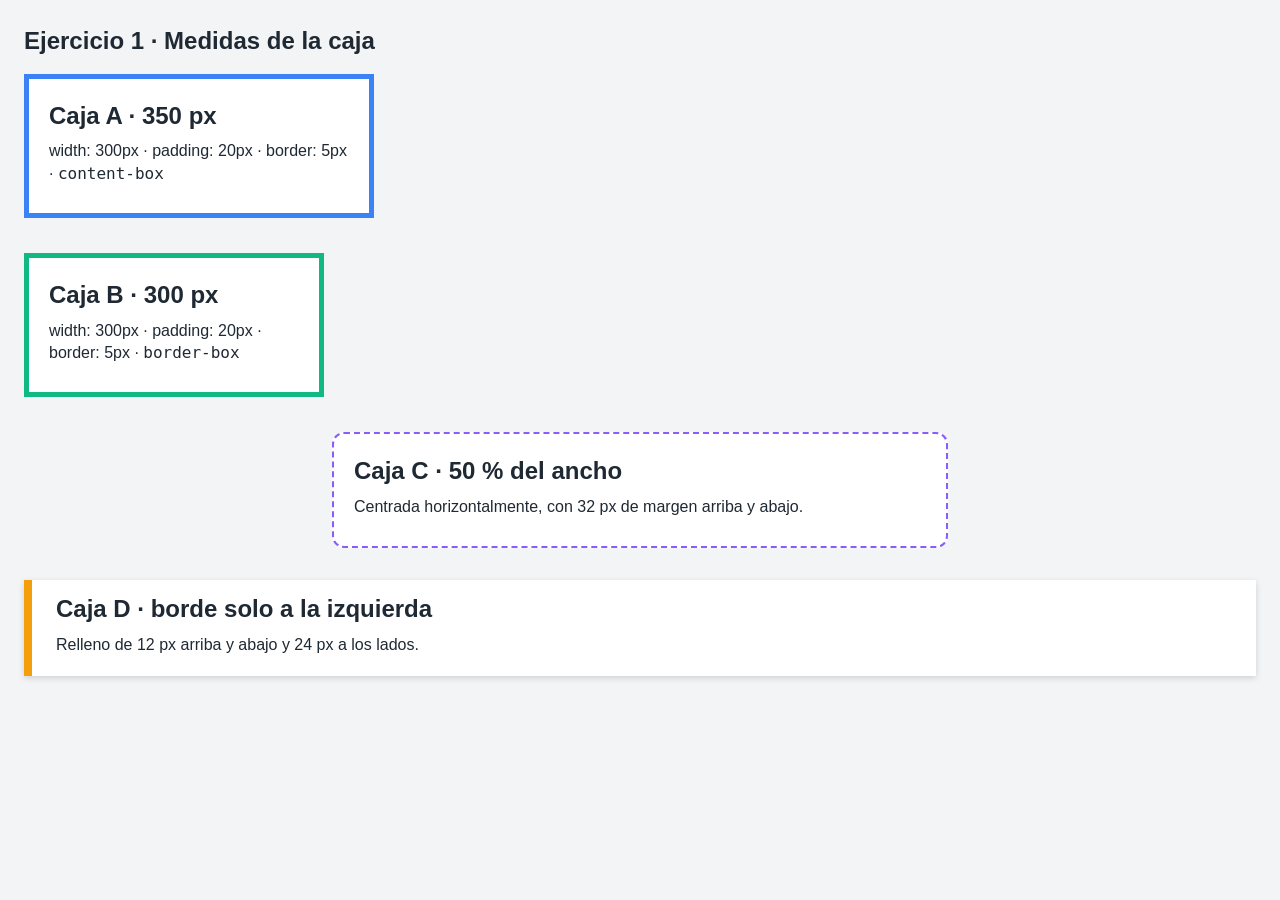
<file: ej1/index.html>
<!DOCTYPE html>
<html lang="es">
<head>
  <meta charset="UTF-8">
  <meta name="viewport" content="width=device-width, initial-scale=1.0">
  <title>P8 · Ejercicio 1 · Medidas de la caja</title>
  <link rel="stylesheet" href="../comun/base.css">
  <link rel="stylesheet" href="estilos.css">
</head>
<body>
  <h1>Ejercicio 1 · Medidas de la caja</h1>

  <div class="caja caja-a">
    <h2>Caja A · 350 px</h2>
    <p>width: 300px · padding: 20px · border: 5px · <code>content-box</code></p>
  </div>

  <div class="caja caja-b">
    <h2>Caja B · 300 px</h2>
    <p>width: 300px · padding: 20px · border: 5px · <code>border-box</code></p>
  </div>

  <div class="caja caja-c">
    <h2>Caja C · 50 % del ancho</h2>
    <p>Centrada horizontalmente, con 32 px de margen arriba y abajo.</p>
  </div>

  <div class="caja caja-d">
    <h2>Caja D · borde solo a la izquierda</h2>
    <p>Relleno de 12 px arriba y abajo y 24 px a los lados.</p>
  </div>
</body>
</html>
</file>
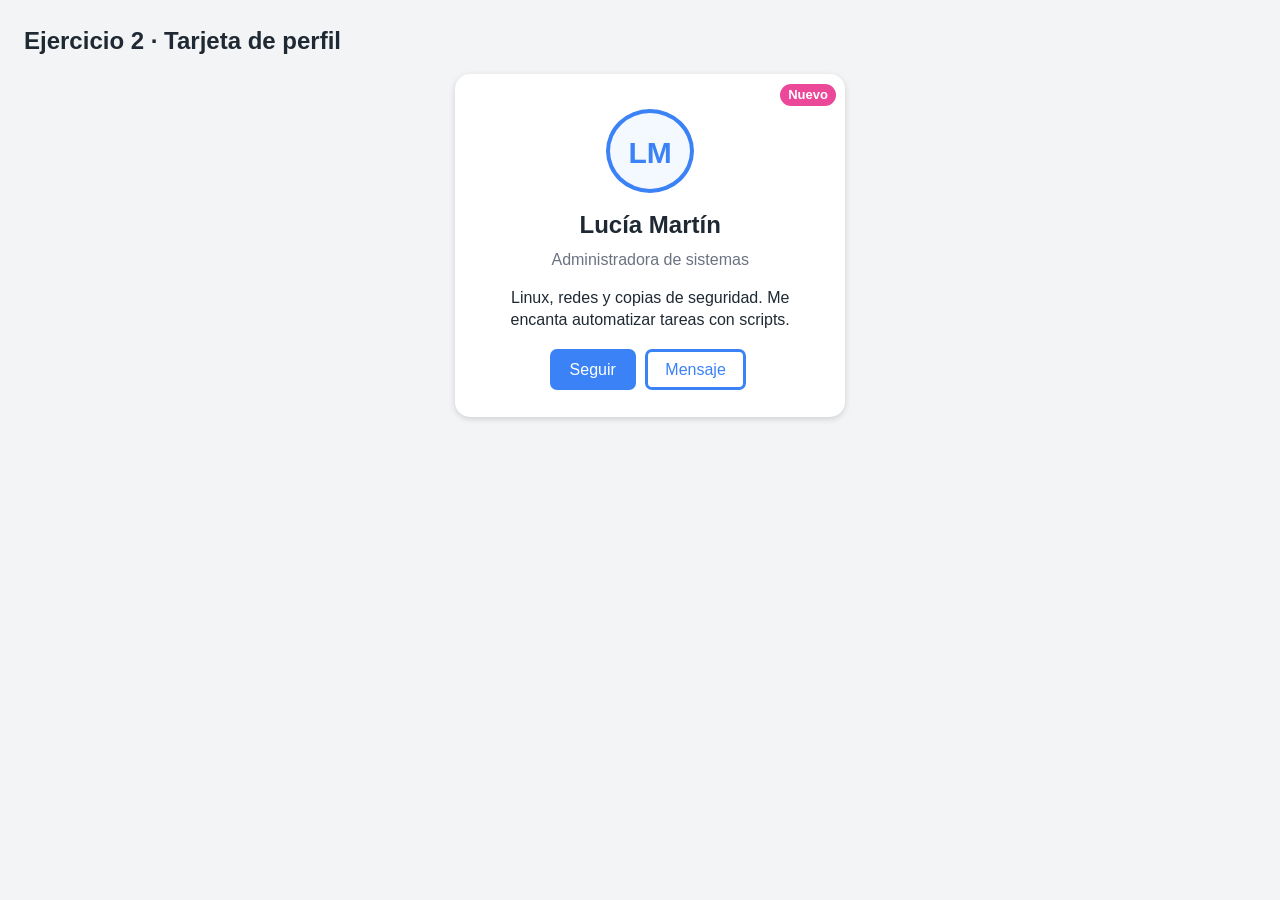
<file: ej2/index.html>
<!DOCTYPE html>
<html lang="es">
<head>
  <meta charset="UTF-8">
  <meta name="viewport" content="width=device-width, initial-scale=1.0">
  <title>P8 · Ejercicio 2 · Tarjeta de perfil</title>
  <link rel="stylesheet" href="../comun/base.css">
  <link rel="stylesheet" href="estilos.css">
</head>
<body>
  <h1>Ejercicio 2 · Tarjeta de perfil</h1>

  <article class="perfil">
    <span class="insignia">Nuevo</span>
    <div class="avatar">LM</div>
    <h2>Lucía Martín</h2>
    <p class="cargo">Administradora de sistemas</p>
    <p>Linux, redes y copias de seguridad. Me encanta automatizar tareas con scripts.</p>
    <a class="boton" href="#">Seguir</a>
    <a class="boton secundario" href="#">Mensaje</a>
  </article>
</body>
</html>
</file>
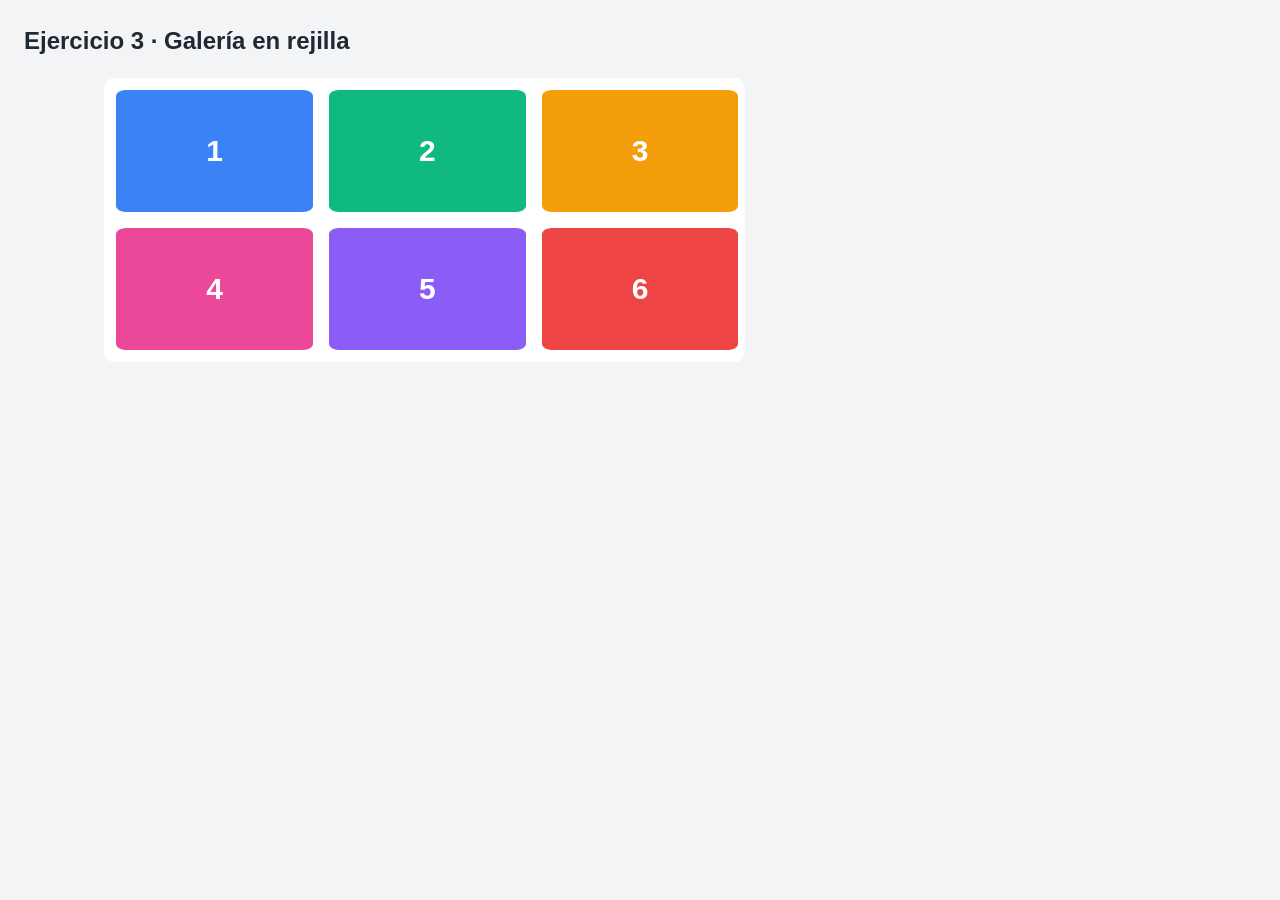
<file: ej3/index.html>
<!DOCTYPE html>
<html lang="es">
<head>
  <meta charset="UTF-8">
  <meta name="viewport" content="width=device-width, initial-scale=1.0">
  <title>P8 · Ejercicio 3 · Galería en rejilla</title>
  <link rel="stylesheet" href="../comun/base.css">
  <link rel="stylesheet" href="estilos.css">
</head>
<body>
  <h1>Ejercicio 3 · Galería en rejilla</h1>

  <div class="galeria">
    <div class="foto c1">1</div>
    <div class="foto c2">2</div>
    <div class="foto c3">3</div>
    <div class="foto c4">4</div>
    <div class="foto c5">5</div>
    <div class="foto c6">6</div>
  </div>
</body>
</html>
</file>
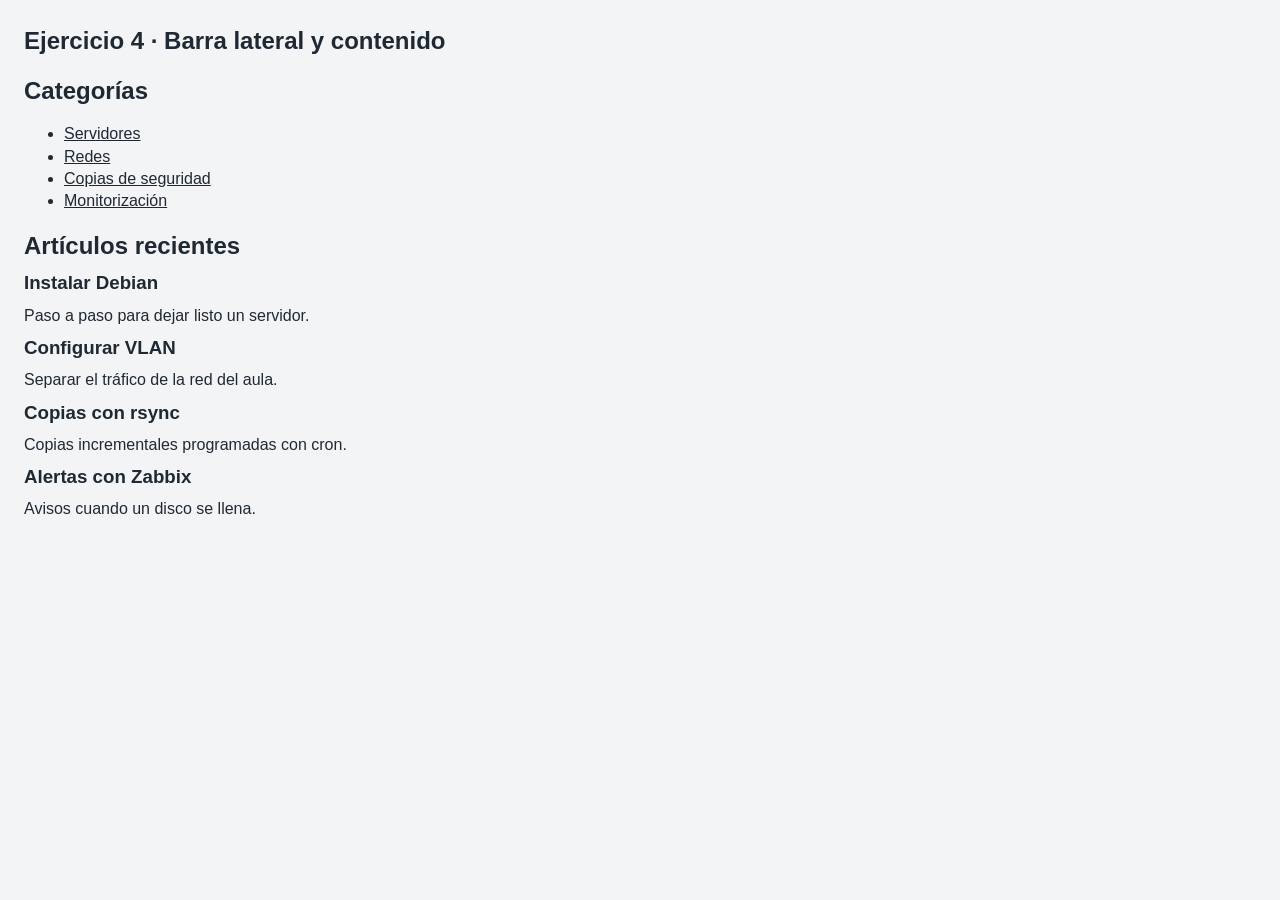
<file: ej4/index.html>
<!DOCTYPE html>
<html lang="es">
<head>
  <meta charset="UTF-8">
  <meta name="viewport" content="width=device-width, initial-scale=1.0">
  <title>P8 · Ejercicio 4 · Barra lateral y contenido</title>
  <link rel="stylesheet" href="../comun/base.css">
  <link rel="stylesheet" href="estilos.css">
</head>
<body>
  <h1>Ejercicio 4 · Barra lateral y contenido</h1>

  <div class="disposicion">
    <aside class="lateral">
      <h2>Categorías</h2>
      <ul>
        <li><a href="#">Servidores</a></li>
        <li><a href="#">Redes</a></li>
        <li><a href="#">Copias de seguridad</a></li>
        <li><a href="#">Monitorización</a></li>
      </ul>
    </aside>
    <main class="contenido">
      <h2>Artículos recientes</h2>
      <div class="articulos">
        <article class="articulo">
          <h3>Instalar Debian</h3>
          <p>Paso a paso para dejar listo un servidor.</p>
        </article>
        <article class="articulo">
          <h3>Configurar VLAN</h3>
          <p>Separar el tráfico de la red del aula.</p>
        </article>
        <article class="articulo">
          <h3>Copias con rsync</h3>
          <p>Copias incrementales programadas con cron.</p>
        </article>
        <article class="articulo">
          <h3>Alertas con Zabbix</h3>
          <p>Avisos cuando un disco se llena.</p>
        </article>
      </div>
    </main>
  </div>
</body>
</html>
</file>
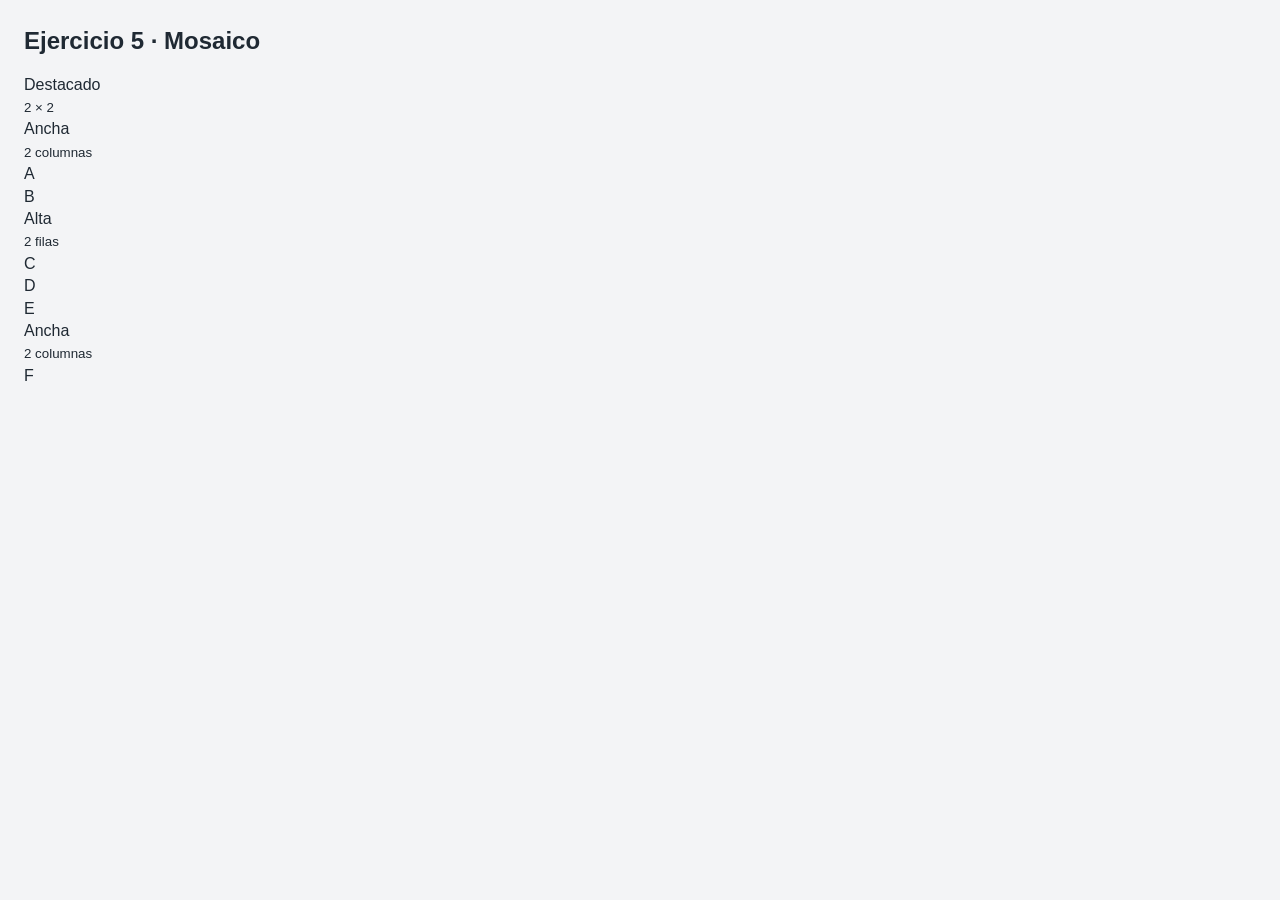
<file: ej5/index.html>
<!DOCTYPE html>
<html lang="es">
<head>
  <meta charset="UTF-8">
  <meta name="viewport" content="width=device-width, initial-scale=1.0">
  <title>P8 · Ejercicio 5 · Mosaico</title>
  <link rel="stylesheet" href="../comun/base.css">
  <link rel="stylesheet" href="estilos.css">
</head>
<body>
  <h1>Ejercicio 5 · Mosaico</h1>

  <div class="mosaico">
    <div class="pieza grande"><span>Destacado<br><small>2 × 2</small></span></div>
    <div class="pieza ancha"><span>Ancha<br><small>2 columnas</small></span></div>
    <div class="pieza">A</div>
    <div class="pieza">B</div>
    <div class="pieza alta"><span>Alta<br><small>2 filas</small></span></div>
    <div class="pieza">C</div>
    <div class="pieza">D</div>
    <div class="pieza">E</div>
    <div class="pieza ancha"><span>Ancha<br><small>2 columnas</small></span></div>
    <div class="pieza">F</div>
  </div>
</body>
</html>
</file>
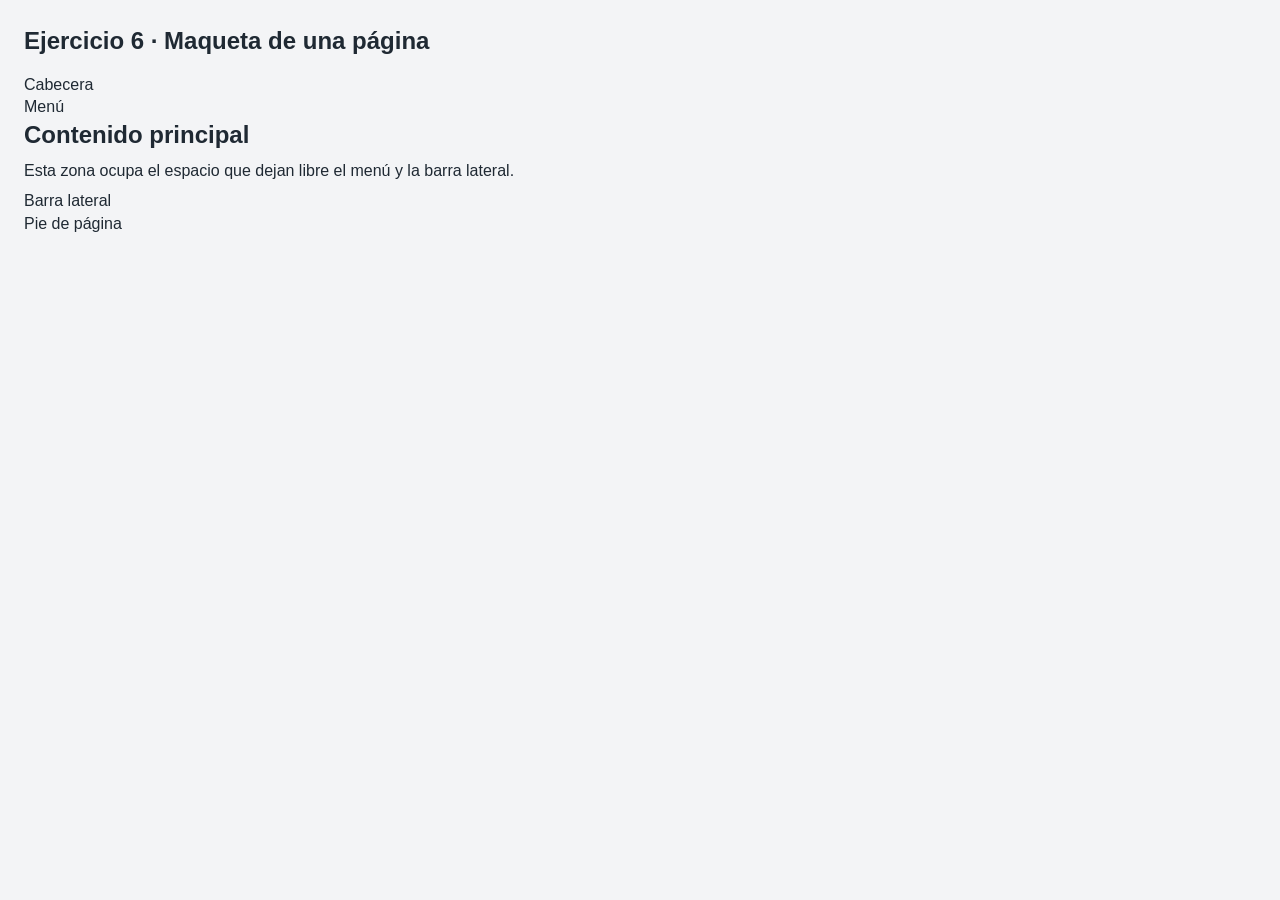
<file: ej6/index.html>
<!DOCTYPE html>
<html lang="es">
<head>
  <meta charset="UTF-8">
  <meta name="viewport" content="width=device-width, initial-scale=1.0">
  <title>P8 · Ejercicio 6 · Maqueta de una página</title>
  <link rel="stylesheet" href="../comun/base.css">
  <link rel="stylesheet" href="estilos.css">
</head>
<body>
  <h1>Ejercicio 6 · Maqueta de una página</h1>

  <div class="pagina">
    <header class="cabecera">Cabecera</header>
    <nav class="menu">Menú</nav>
    <main class="principal">
      <h2>Contenido principal</h2>
      <p>Esta zona ocupa el espacio que dejan libre el menú y la barra lateral.</p>
    </main>
    <aside class="extra">Barra lateral</aside>
    <footer class="pie">Pie de página</footer>
  </div>
</body>
</html>
</file>
<file: comun/base.css>
/* base.css · COMÚN A TODOS LOS EJERCICIOS · NO LO MODIFIQUES
   Tipografía, colores y estilo de los textos. Tu trabajo va en el estilos.css de cada ejercicio. */
:root {
  --tinta: #1f2933;
  --gris: #6b7280;
  --linea: #d1d5db;
  --fondo: #f3f4f6;
  --blanco: #ffffff;
  --azul: #3b82f6;
  --verde: #10b981;
  --ambar: #f59e0b;
  --rosa: #ec4899;
  --violeta: #8b5cf6;
  --rojo: #ef4444;
}
html { font-family: "Segoe UI", "Helvetica Neue", Arial, sans-serif; font-size: 16px; color: var(--tinta); line-height: 1.4; }
body { margin: 0; padding: 24px; background: var(--fondo); }
h1 { font-size: 1.5rem; margin: 0 0 16px; }
h2, h3 { margin: 0 0 8px; }
p { margin: 0 0 8px; }
img { display: block; max-width: 100%; }
a { color: inherit; }
</file>
<file: ej1/estilos.css>
/* P8 · Ejercicio 1 · Medidas de la caja
   Reproduce el modelo: modelos/ej1.png
   Los colores están en ../comun/base.css: úsalos con var(--azul), var(--verde)…
*/
:root {
  --tinta: #1f2933;
  --gris: #6b7280;
  --linea: #d1d5db;
  --fondo: #f3f4f6;
  --blanco: #ffffff;
  --azul: #3b82f6;
  --verde: #10b981;
  --ambar: #f59e0b;
  --rosa: #ec4899;
  --violeta: #8b5cf6;
  --rojo: #ef4444;
}
html { font-family: "Segoe UI", "Helvetica Neue", Arial, sans-serif; font-size: 16px; color: var(--tinta); line-height: 1.4; }
body { margin: 0; padding: 24px; background: var(--fondo); }
h1 { font-size: 1.5rem; margin: 0 0 16px; }
h2, h3 { margin: 0 0 8px; }
p { margin: 0 0 8px; }
img { display: block; max-width: 100%; }
a { color: inherit; }

nav {
    background-color: #13182a;
    padding: 12px;
}

nav li {
    display: inline-block;
}

nav a {
    padding: 0.4rem 0.9rem;
    text-decoration: none;
    border-radius: 4px;
    color: var(--blanco);
}

nav a:hover {
    color: #2a41a5;
}

.caja {
    width: 300px;
    padding: 20px;
    border: solid var(--azul) 5px;
    background-color: var(--blanco);
    margin-bottom: 35px;
}

.caja-a {
    box-sizing: content-box;
}
.caja-b {
    box-sizing: border-box;
    border: solid var(--verde) 5px;
}
.caja-c {
    box-sizing: border-box;
    width: 50%;
    margin: 32px auto;
    border: 2px dashed var(--violeta);
    border-radius: 12px;
}
.caja-d {
    border: none;
    border-left: 8px solid var(--ambar);
    padding: 12px 24px;
    width: auto;
    box-shadow: 0px 2px 6px rgb(0 0 0 / 15%);
}
</file>
<file: ej2/estilos.css>
/* P8 · Ejercicio 2 · Tarjeta de perfil
   Reproduce el modelo: modelos/ej2.png
   Los colores están en ../comun/base.css: úsalos con var(--azul), var(--verde)…
*/
:root {
  --tinta: #1f2933;
  --gris: #6b7280;
  --linea: #d1d5db;
  --fondo: #f3f4f6;
  --blanco: #ffffff;
  --azul: #3b82f6;
  --verde: #10b981;
  --ambar: #f59e0b;
  --rosa: #ec4899;
  --violeta: #8b5cf6;
  --rojo: #ef4444;
}
html { font-family: "Segoe UI", "Helvetica Neue", Arial, sans-serif; font-size: 16px; color: var(--tinta); line-height: 1.4; }
body { margin: 0; padding: 24px; background: var(--fondo); }
h1 { font-size: 1.5rem; margin: 0 0 16px; }
h2, h3 { margin: 0 0 8px; }
p { margin: 0 0 8px ; }
img { display: block; max-width: 100%; }
a { color: inherit; }

.perfil {
  position: relative;
  background-color: var(--blanco);
  padding: 35px;
  text-align: center;
  max-width: 100%;
  width: 320px;
  margin-left: 35%;
  margin-right: 25%;
  font-weight: normal;
  border-radius: 15px;
  box-shadow: 0 2px 6px rgb(0 0 0 / 15%);
}
.insignia {
  position: absolute;
  color: var(--blanco);
  top: 10px;
  left: 325px;
  background-color: var(--rosa);
  padding: 2px 8px;
  border: none;
  border-radius: 15px;
  font-size:small;
  font-weight: bolder;
}
.avatar {
  font-size: 30px;
  padding-top: 19px;
  padding-bottom: 15px;
  margin: 0 auto auto;
  margin-bottom: 15px;
  height: auto;
  width: 25%;
  border: solid var(--azul);
  border-radius: 100%;
  border-width: 4px;
  color: var(--azul);
  display: flex; 
  align-items: center; 
  justify-content: center;
  font-weight: bolder;
  background-color: #3b83f60e;
}
.cargo {
  color: var(--gris);
  margin-bottom: 15px;
}
.boton {
  display: inline-block;
  padding: 7px 17px 5px 17px;
  text-decoration: none;
  margin-top: 10px;
  margin-right: 5px;
  margin-bottom: -12px;
  border: solid var(--azul);
  color: var(--blanco);
  background-color: var(--azul);
  border-radius: 7px;
}
.boton:hover {
  background-color: var(--fondo);
  color: var(--azul);
}
.secundario{
  background-color: var(--blanco);
  color: var(--azul);
}
.secundario:hover {
  color: var(--azul);
  background-color: var(--fondo);
}
</file>
<file: ej3/estilos.css>
/* P8 · Ejercicio 3 · Galería en rejilla
   Reproduce el modelo: modelos/ej3.png
   Los colores están en ../comun/base.css: úsalos con var(--azul), var(--verde)…
*/
:root {
  --tinta: #1f2933;
  --gris: #6b7280;
  --linea: #d1d5db;
  --fondo: #f3f4f6;
  --blanco: #ffffff;
  --azul: #3b82f6;
  --verde: #10b981;
  --ambar: #f59e0b;
  --rosa: #ec4899;
  --violeta: #8b5cf6;
  --rojo: #ef4444;
}
html { font-family: "Segoe UI", "Helvetica Neue", Arial, sans-serif; font-size: 16px; color: var(--tinta); line-height: 1.4; }
body { margin: 0; padding: 24px; background: var(--fondo); }
h1 { font-size: 1.5rem; margin: 0 0 16px; }
h2, h3 { margin: 0 0 8px; }
p { margin: 0 0 8px; }
img { display: block; max-width: 100%; }
a { color: inherit; }

.galeria { 
   padding: 1%;
   max-width:50%;
   margin: 20px 80px;
   display: grid; 
   grid-template-columns: repeat(3, 1fr);   
   gap: 16px; 
   background-color: var(--blanco);
   border-radius: 10px;
}

.foto {
display: flex; 
align-items: center; 
justify-content: center;
padding: 40px 90px;
border-radius: 5%;
font-weight: bolder;
font-size: 30px;
color: var(--blanco);
}

.c1 {
   background-color: var(--azul);

}
.c2 {
   background-color: var(--verde);
}
.c3 {
   background-color: var(--ambar);
}
.c4 {
   background-color: var(--rosa);
}
.c5 {
   background-color: var(--violeta);
}
.c6 {
   background-color: var(--rojo);
}
</file>
<file: ej4/estilos.css>
/* P8 · Ejercicio 4 · Barra lateral y contenido
   Reproduce el modelo: modelos/ej4.png
   Los colores están en ../comun/base.css: úsalos con var(--azul), var(--verde)…
*/
</file>
<file: ej5/estilos.css>
/* P8 · Ejercicio 5 · Mosaico
   Reproduce el modelo: modelos/ej5.png
   Los colores están en ../comun/base.css: úsalos con var(--azul), var(--verde)…
*/
:root {
  --tinta: #1f2933;
  --gris: #6b7280;
  --linea: #d1d5db;
  --fondo: #f3f4f6;
  --blanco: #ffffff;
  --azul: #3b82f6;
  --verde: #10b981;
  --ambar: #f59e0b;
  --rosa: #ec4899;
  --violeta: #8b5cf6;
  --rojo: #ef4444;
}
html { font-family: "Segoe UI", "Helvetica Neue", Arial, sans-serif; font-size: 16px; color: var(--tinta); line-height: 1.4; }
body { margin: 0; padding: 24px; background: var(--fondo); }
h1 { font-size: 1.5rem; margin: 0 0 16px; }
h2, h3 { margin: 0 0 8px; }
p { margin: 0 0 8px; }
img { display: block; max-width: 100%; }
a { color: inherit; }

.lateral {
   background-color: var(--tinta);
}
</file>
<file: ej6/estilos.css>
/* P8 · Ejercicio 6 · Maqueta de una página
   Reproduce el modelo: modelos/ej6.png
   Los colores están en ../comun/base.css: úsalos con var(--azul), var(--verde)…
*/
</file>
